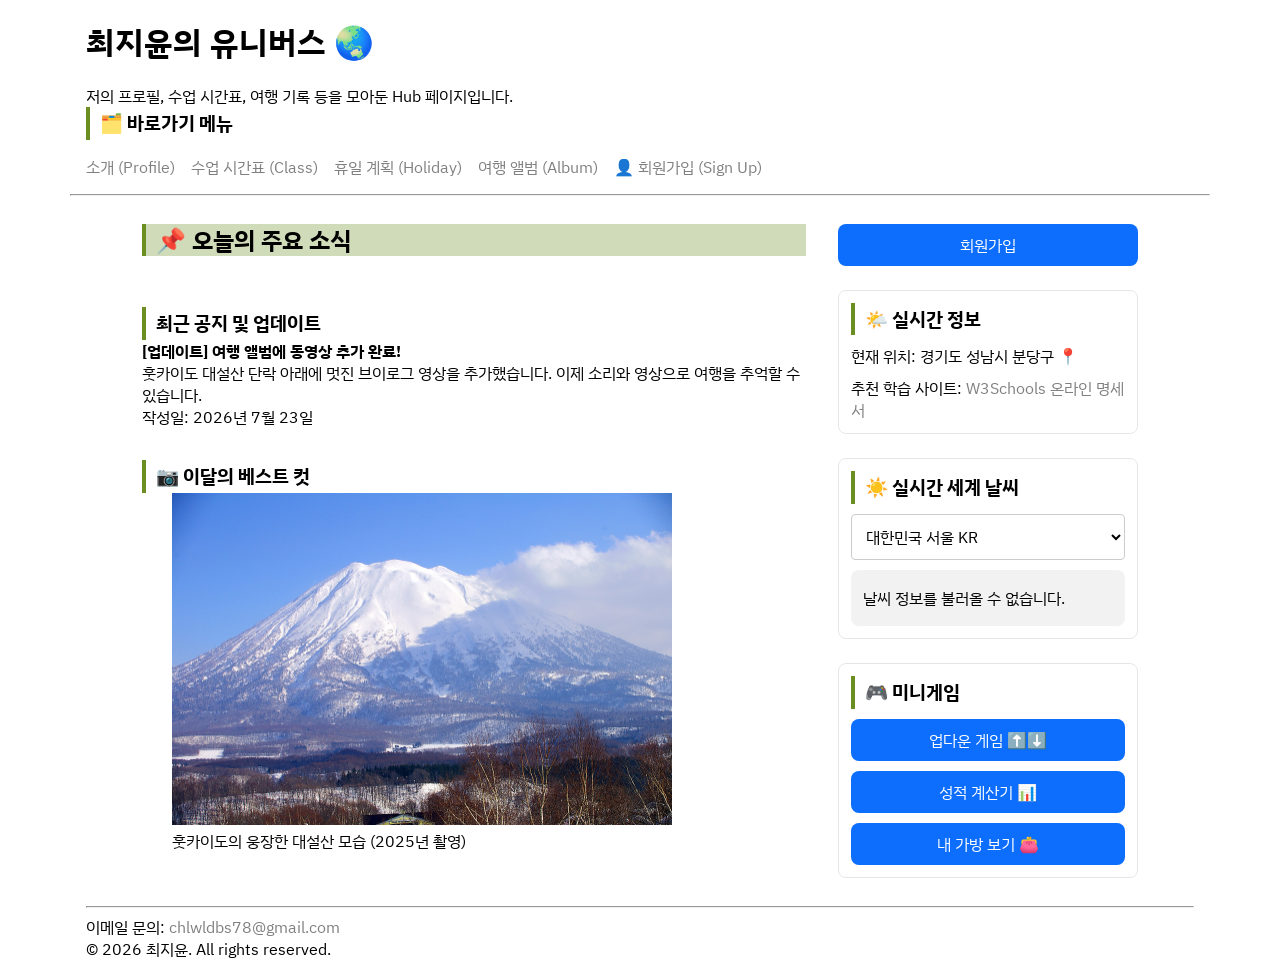
<file: html/index.html>
<!doctype html>
<html lang="en">
  <head>
    <meta charset="UTF-8" />
    <meta name="viewport" content="width=device-width, initial-scale=1.0" />
    <title>Jiyoon Universe</title>
    <link rel="preconnect" href="https://fonts.googleapis.com" />
    <link rel="preconnect" href="https://fonts.gstatic.com" crossorigin />
    <link
      href="https://fonts.googleapis.com/css2?family=IBM+Plex+Sans+KR:wght@400;700&display=swap"
      rel="stylesheet"
    />
    <link rel="stylesheet" href="../css/style.css" />
    <script type="text/javascript" src="../script/upDown.js" defer></script>
    <script type="text/javascript" src="../script/grade.js" defer></script>
    <script type="text/javascript" src="../script/bag.js" defer></script>
    <script type="text/javascript" src="../script/weather.js" defer></script>
  </head>
  <body style="width: 100%; max-width: 1140px; margin: 0 auto">
    <h1>최지윤의 유니버스 🌏</h1>
    <p>저의 프로필, 수업 시간표, 여행 기록 등을 모아둔 Hub 페이지입니다.</p>
    <nav>
      <h3>🗂️ 바로가기 메뉴</h3>
      <ul>
        <li><a href="myProfile.html">소개 (Profile)</a></li>
        <li><a href="myClass.html">수업 시간표 (Class)</a></li>
        <li><a href="myHoliday.html">휴일 계획 (Holiday)</a></li>
        <li><a href="myTrip.html">여행 앨범 (Album)</a></li>
        <li><a href="signUp.html">👤 회원가입 (Sign Up)</a></li>
      </ul>
    </nav>
    <hr />
    <div class="content">
      <main>
        <h2>📌 오늘의 주요 소식</h2>
        <section>
          <h3>최근 공지 및 업데이트</h3>
          <h4>[업데이트] 여행 앨범에 동영상 추가 완료!</h4>
          <p>
            훗카이도 대설산 단락 아래에 멋진 브이로그 영상을 추가했습니다. 이제
            소리와 영상으로 여행을 추억할 수 있습니다.
          </p>
          <p>작성일: 2026년 7월 23일</p>
        </section>
        <section>
          <h3>📷 이달의 베스트 컷</h3>
          <p style="padding-left: 30px">
            <img
              src="../media/travel3.jpg"
              alt="이달의 베스트 컷"
              style="width: 100%; max-width: 500px; height: auto"
            />
            <br />
            훗카이도의 웅장한 대설산 모습 (2025년 촬영)
          </p>
        </section>
      </main>
      <aside class="sidebar">
        <button type="button" class="btn primary-btn" onclick="window.location.href = 'signUp.html'">
          회원가입
        </button>
        <section class="sub-card">
          <h3>🌤️ 실시간 정보</h3>
          <p>현재 위치: 경기도 성남시 분당구 📍</p>
          <p>
            추천 학습 사이트:
            <a href="http://w3schools.com/" target="_blank"
              >W3Schools 온라인 명세서</a
            >
          </p>
        </section>
        <section class="sub-card">
          <h3>☀️ 실시간 세계 날씨</h3>
          <select id="city">
            <option value="seoul">대한민국 서울 KR</option>
            <option value="tokyo">일본 도쿄 JP</option>
            <option value="paris">프랑스 파리 FR</option>
            <option value="newyork">미국 뉴욕 US</option>
          </select>
          <div id="weather-box"></div>
        </section>
        <section class="sub-card">
          <h3>🎮 미니게임</h3>
          <button type="button" class="btn primary-btn" onclick="upDown()">업다운 게임 ⬆️⬇️</button>
          <button type="button" class="btn primary-btn" onclick="grade()">성적 계산기 📊</button>
          <button type="button" class="btn primary-btn" onclick="showMyBag()">내 가방 보기 👛</button>
        </section>
      </aside>
    </div>
    <footer>
      <hr />
      <p>
        이메일 문의:
        <a href="mailto:chlwldbs78@gmail.com">chlwldbs78@gmail.com</a>
      </p>
      <p>© 2026 최지윤. All rights reserved.</p>
    </footer>
  </body>
</html>
</file>
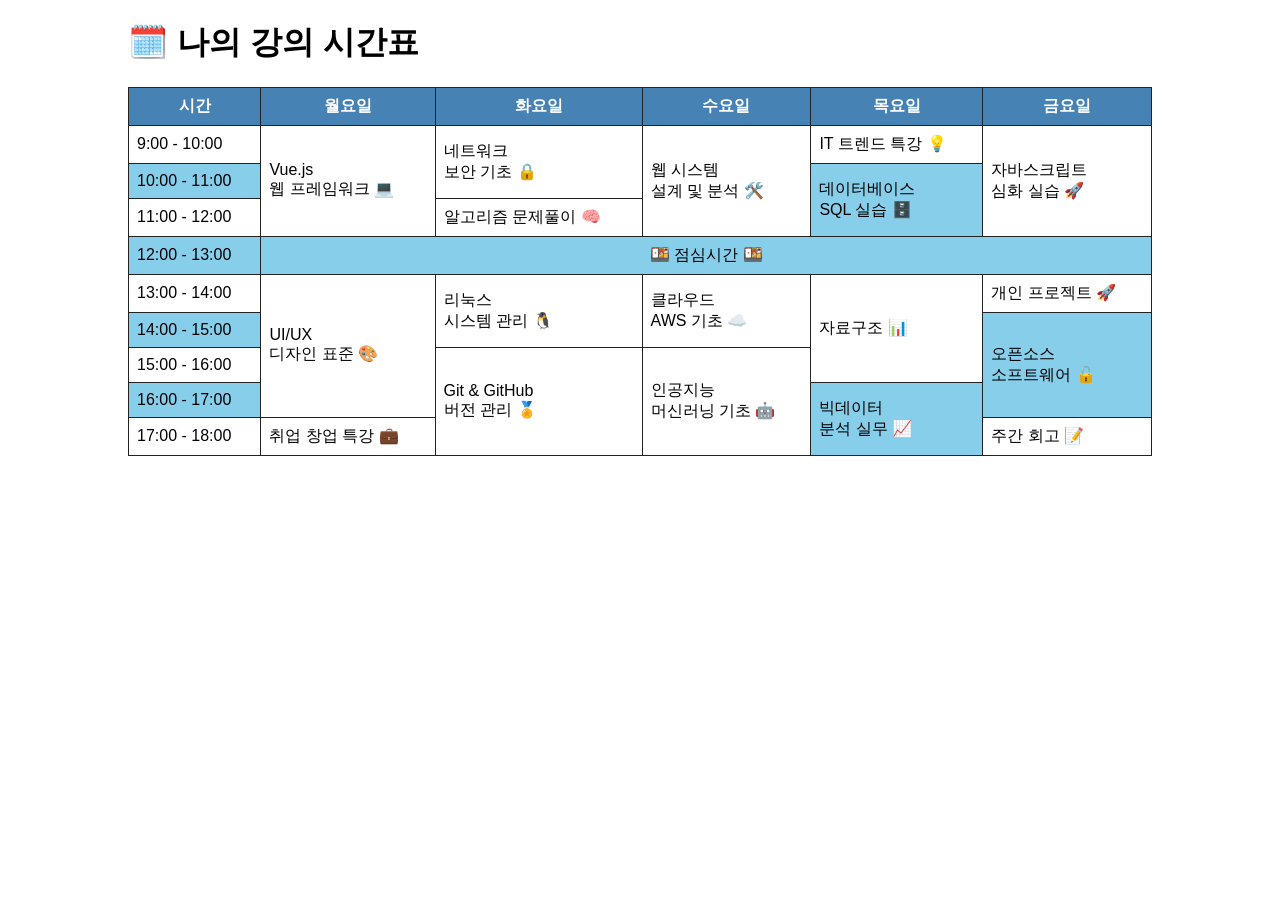
<file: html/myClass.html>
<!doctype html>
<html lang="en">
  <head>
    <meta charset="UTF-8" />
    <meta name="viewport" content="width=device-width, initial-scale=1.0" />
    <title>my class</title>
    <link rel="stylesheet" href="../css/style.css" />
    <style>
      table {
        width: 100%;
        border-collapse: collapse;
      }
      th,
      td {
        border: 1px solid #222;
        padding: 8px;
        text-align: left;
      }
      tbody tr:nth-child(even) {
        background-color: skyblue;
      }
      th {
        background-color: steelblue;
        color: white;
        text-align: center;
      }
    </style>
  </head>
  <body>
    <div class="container">
      <h1>🗓️ 나의 강의 시간표</h1>
      <table>
        <thead>
          <tr>
            <th>시간</th>
            <th>월요일</th>
            <th>화요일</th>
            <th>수요일</th>
            <th>목요일</th>
            <th>금요일</th>
          </tr>
        </thead>
        <tbody>
          <tr>
            <td>9:00 - 10:00</td>
            <td rowspan="3">Vue.js<br />웹 프레임워크 💻</td>
            <td rowspan="2">네트워크<br />보안 기초 🔒</td>
            <td rowspan="3">웹 시스템<br />설계 및 분석 🛠️</td>
            <td>IT 트렌드 특강 💡</td>
            <td rowspan="3">자바스크립트<br />심화 실습 🚀</td>
          </tr>
          <tr>
            <td>10:00 - 11:00</td>
            <td rowspan="2">데이터베이스<br />SQL 실습 🗄️</td>
          </tr>
          <tr>
            <td>11:00 - 12:00</td>
            <td>알고리즘 문제풀이 🧠</td>
          </tr>
          <tr>
            <td>12:00 - 13:00</td>
            <td colspan="5" style="text-align: center">🍱 점심시간 🍱</td>
          </tr>
          <tr>
            <td>13:00 - 14:00</td>
            <td rowspan="4">UI/UX<br />디자인 표준 🎨</td>
            <td rowspan="2">리눅스<br />시스템 관리 🐧</td>
            <td rowspan="2">클라우드<br />AWS 기초 ☁️</td>
            <td rowspan="3">자료구조 📊</td>
            <td>개인 프로젝트 🚀</td>
          </tr>
          <tr>
            <td>14:00 - 15:00</td>
            <td rowspan="3">오픈소스<br />소프트웨어 🔓</td>
          </tr>
          <tr>
            <td>15:00 - 16:00</td>
            <td rowspan="3">Git & GitHub<br />버전 관리 🏅</td>
            <td rowspan="3">인공지능<br />머신러닝 기초 🤖</td>
          </tr>
          <tr>
            <td>16:00 - 17:00</td>
            <td rowspan="2">빅데이터<br />분석 실무 📈</td>
          </tr>
          <tr>
            <td>17:00 - 18:00</td>
            <td>취업 창업 특강 💼</td>
            <td>주간 회고 📝</td>
          </tr>
        </tbody>
      </table>
    </div>
  </body>
</html>
</file>
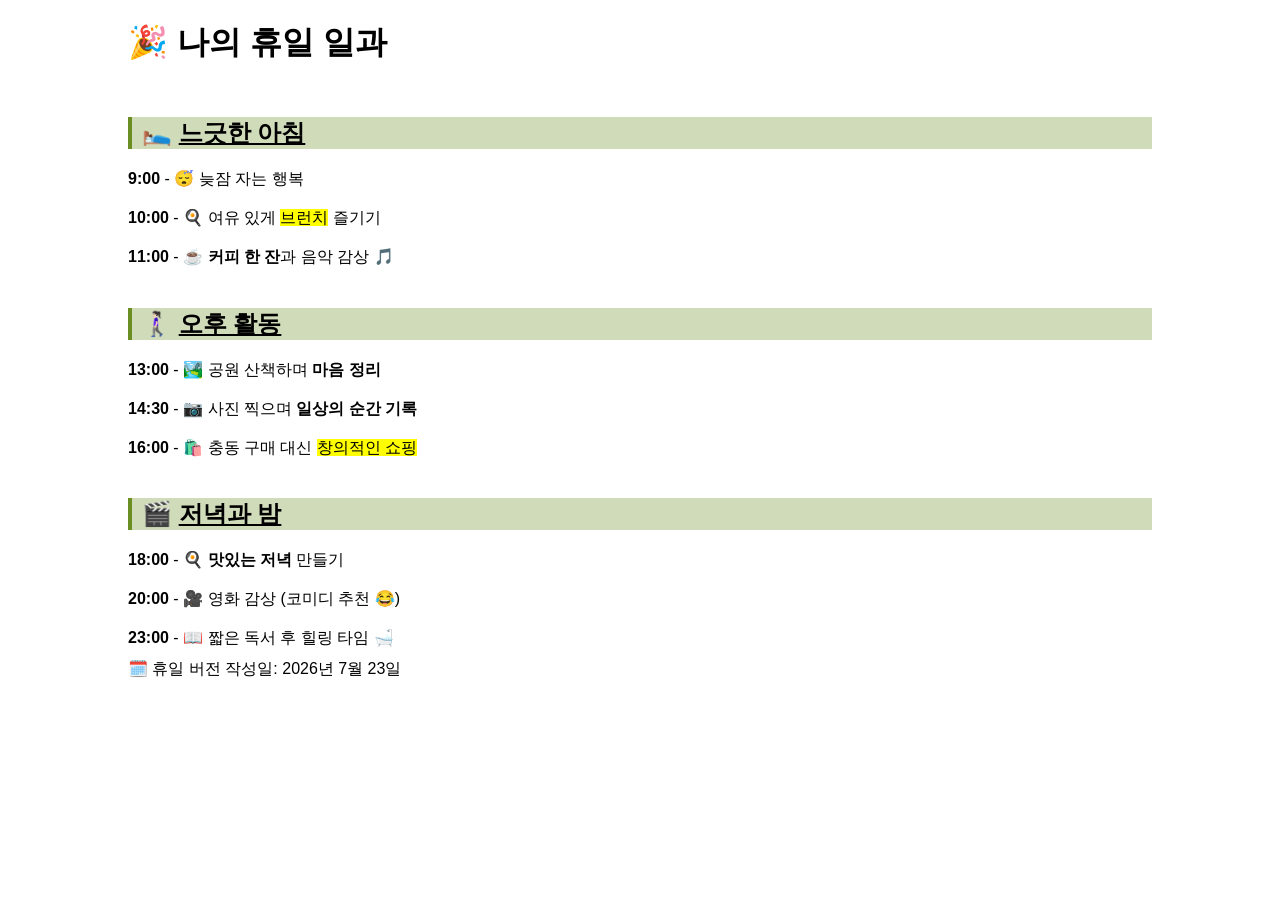
<file: html/myHoliday.html>
<!doctype html>
<html lang="en">
  <head>
    <meta charset="UTF-8" />
    <meta name="viewport" content="width=device-width, initial-scale=1.0" />
    <title>my holiday</title>
    <link rel="stylesheet" href="../css/style.css" />
    <style>
      .underline {
        text-decoration: underline;
      }
    </style>
  </head>
  <body>
    <div class="container">
      <h1>🎉 나의 휴일 일과</h1>
      <section>
        <h2>🛌 <span class="underline">느긋한 아침</span></h2>
        <p>
          <strong>9:00</strong> - 😴 늦잠 자는 행복
          <br />
          <br />
          <strong>10:00</strong> - 🍳 여유 있게 <mark>브런치</mark> 즐기기
          <br />
          <br />
          <strong>11:00</strong> - ☕️ <strong>커피 한 잔</strong>과 음악 감상 🎵
        </p>
      </section>
      <section>
        <h2>🚶🏻‍♀️ <span class="underline">오후 활동</span></h2>
        <p>
          <strong>13:00</strong> - 🏞️ 공원 산책하며 <strong>마음 정리</strong>
          <br />
          <br />
          <strong>14:30</strong> - 📷 사진 찍으며
          <strong>일상의 순간 기록</strong>
          <br />
          <br />
          <strong>16:00</strong> - 🛍️ 충동 구매 대신 <mark>창의적인 쇼핑</mark>
        </p>
      </section>
      <section>
        <h2>🎬 <span class="underline">저녁과 밤</span></h2>
        <p>
          <strong>18:00</strong> - 🍳 <strong>맛있는 저녁</strong> 만들기
          <br />
          <br />
          <strong>20:00</strong> - 🎥 영화 감상 (코미디 추천 😂)
          <br />
          <br />
          <strong>23:00</strong> - 📖 짧은 독서 후 힐링 타임 🛁
        </p>
      </section>
      <p>🗓️ 휴일 버전 작성일: 2026년 7월 23일</p>
    </div>
  </body>
</html>
</file>
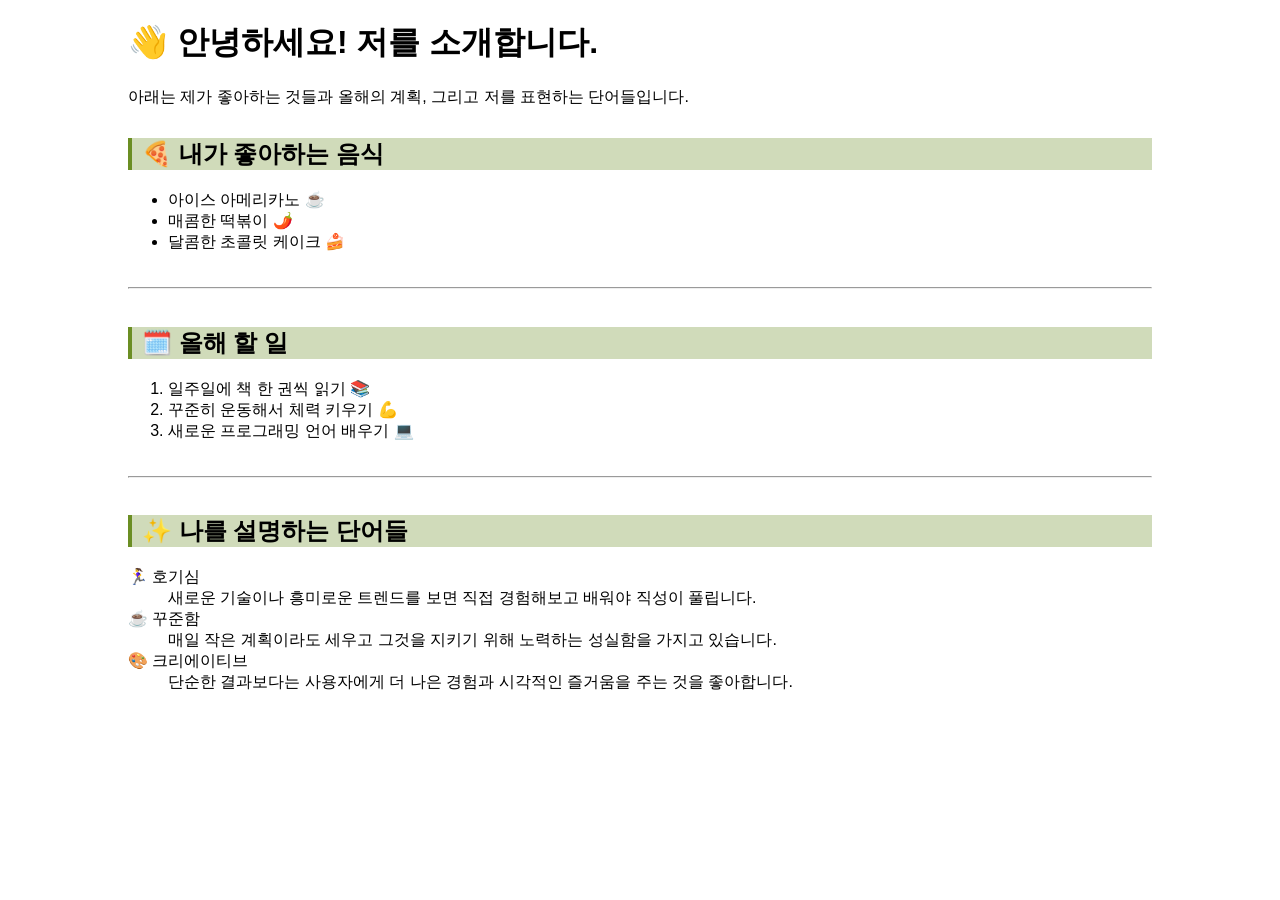
<file: html/myProfile.html>
<!doctype html>
<html lang="en">
  <head>
    <meta charset="UTF-8" />
    <meta name="viewport" content="width=device-width, initial-scale=1.0" />
    <title>my profile</title>
    <link rel="stylesheet" href="../css/style.css" />
  </head>
  <body>
    <div class="container">
      <h1>👋 안녕하세요! 저를 소개합니다.</h1>
      <p>
        아래는 제가 좋아하는 것들과 올해의 계획, 그리고 저를 표현하는
        단어들입니다.
      </p>
      <section>
        <h2>🍕 내가 좋아하는 음식</h2>
        <ul>
          <li>아이스 아메리카노 ☕️</li>
          <li>매콤한 떡볶이 🌶️</li>
          <li>달콤한 초콜릿 케이크 🍰</li>
        </ul>
      </section>
      <hr />
      <section>
        <h2>🗓️ 올해 할 일</h2>
        <ol>
          <li>일주일에 책 한 권씩 읽기 📚</li>
          <li>꾸준히 운동해서 체력 키우기 💪</li>
          <li>새로운 프로그래밍 언어 배우기 💻</li>
        </ol>
      </section>
      <hr />
      <section>
        <h2>✨ 나를 설명하는 단어들</h2>
        <dl>
          <dt>🏃‍♀️ 호기심</dt>
          <dd>
            새로운 기술이나 흥미로운 트렌드를 보면 직접 경험해보고 배워야 직성이
            풀립니다.
          </dd>
          <dt>☕️ 꾸준함</dt>
          <dd>
            매일 작은 계획이라도 세우고 그것을 지키기 위해 노력하는 성실함을
            가지고 있습니다.
          </dd>
          <dt>🎨 크리에이티브</dt>
          <dd>
            단순한 결과보다는 사용자에게 더 나은 경험과 시각적인 즐거움을 주는
            것을 좋아합니다.
          </dd>
        </dl>
      </section>
    </div>
  </body>
</html>
</file>
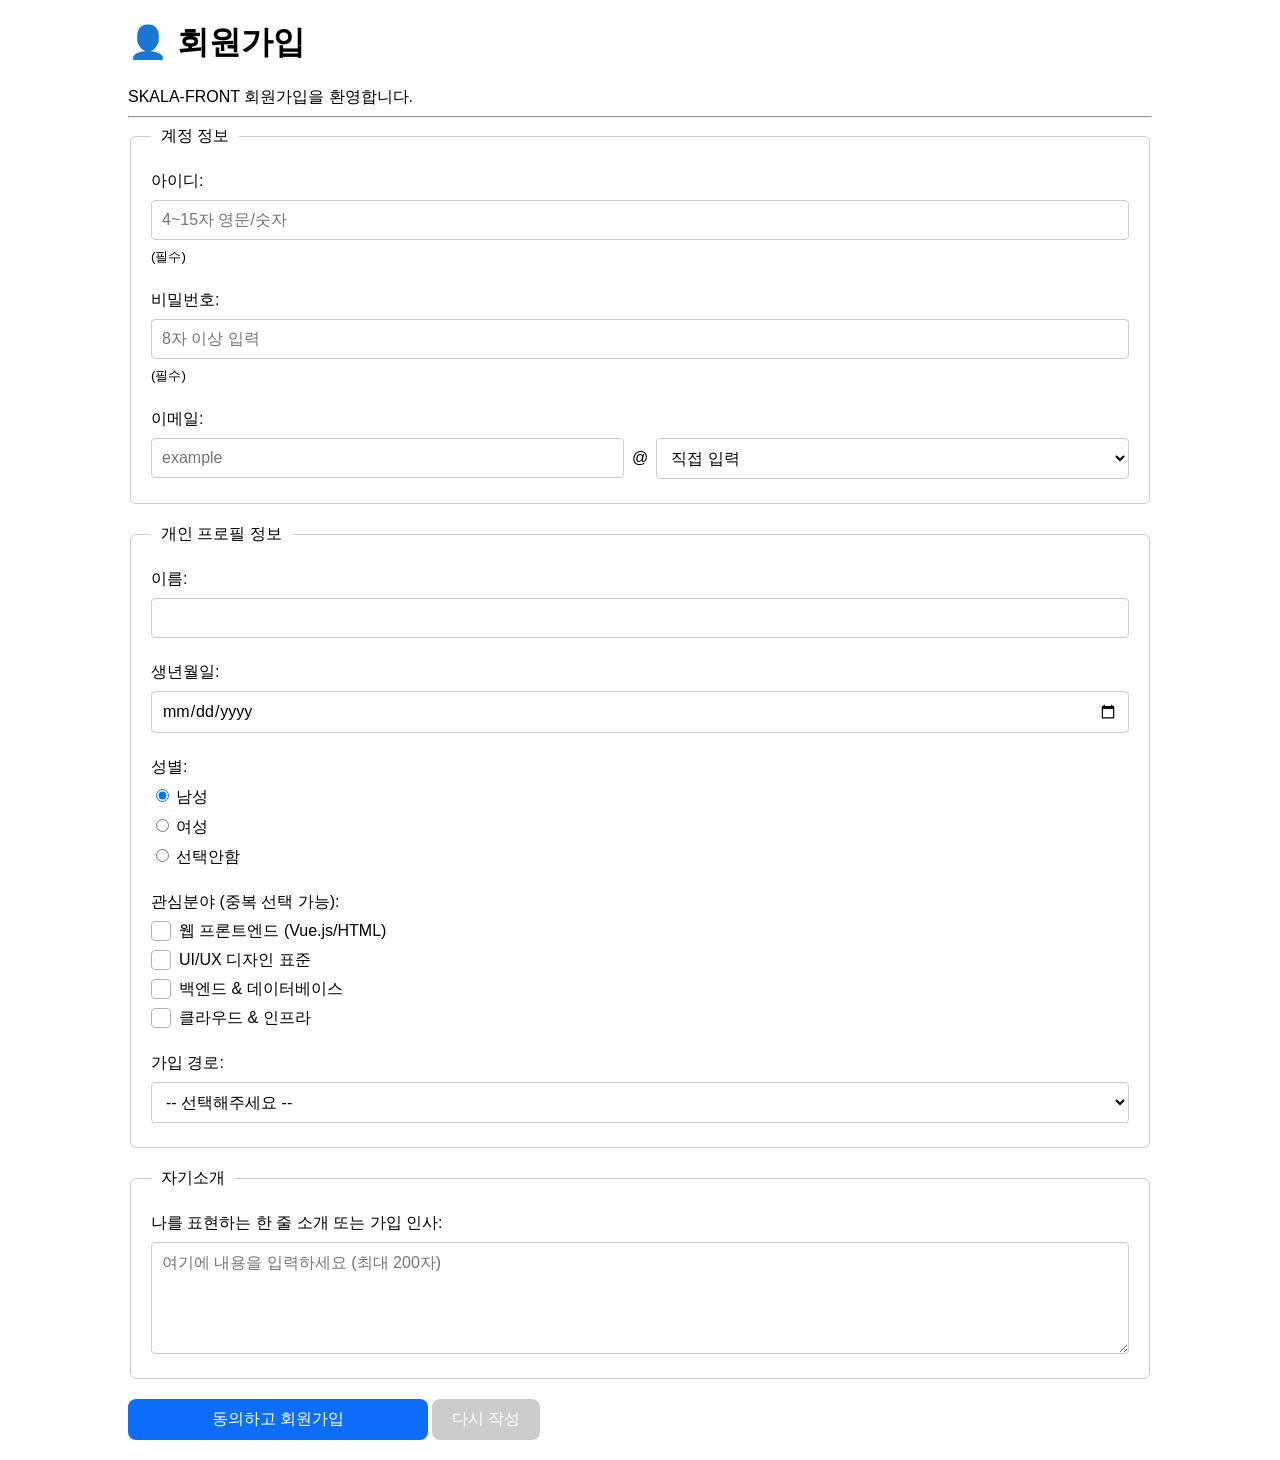
<file: html/signUp.html>
<!doctype html>
<html lang="en">
  <head>
    <meta charset="UTF-8" />
    <meta name="viewport" content="width=device-width, initial-scale=1.0" />
    <title>signup</title>
    <link rel="stylesheet" href="../css/style.css" />
  </head>
  <body>
    <div class="container">
      <h1>👤 회원가입</h1>
      <p>SKALA-FRONT 회원가입을 환영합니다.</p>
      <hr />
      <div>
        <form
          action="signUpResult.html"
          method="get"
          style="
            display: flex;
            flex-direction: column;
            margin-bottom: 20px;
            gap: 20px;
          "
        >
          <fieldset>
            <legend>계정 정보</legend>

            <div class="form-field">
              <label for="userId">아이디: </label>
              <input
                id="userId"
                type="text"
                name="userId"
                minlength="4"
                maxlength="15"
                required
                placeholder="4~15자 영문/숫자"
              />
              <small>(필수)</small>
            </div>

            <div class="form-field">
              <label for="userPw">비밀번호:</label>
              <input
                id="userPw"
                type="password"
                name="userPw"
                minlength="8"
                required
                placeholder="8자 이상 입력"
              />
              <small>(필수)</small>
            </div>
            <div class="form-field">
              <label for="userEmail">이메일: </label>
              <div class="input-row">
                <input
                  id="userEmail"
                  type="text"
                  name="userEmail"
                  placeholder="example"
                />
                @
                <select name="emailDomain">
                  <option value="direct">직접 입력</option>
                  <option value="naver.com">naver.com</option>
                  <option value="gmail.com">gmail.com</option>
                  <option value="daum.net">daum.net</option>
                </select>
              </div>
            </div>
          </fieldset>

          <fieldset>
            <legend>개인 프로필 정보</legend>

            <div class="form-field">
              <label for="userName">이름: </label>
              <input id="userName" type="text" name="userName" required />
            </div>

            <div class="form-field">
              <label for="userBirth">생년월일: </label>
              <input id="userBirth" type="date" name="userBirth" />
            </div>

            <div class="form-field">
              성별:
              <label
                ><input
                  type="radio"
                  name="gender"
                  value="male"
                  checked="checked"
                />
                남성</label
              >
              <label>
                <input type="radio" name="gender" value="female" /> 여성
              </label>
              <label>
                <input type="radio" name="gender" value="none" /> 선택안함
              </label>
            </div>

            <div class="form-field">
              관심분야 (중복 선택 가능):
              <label class="checkbox-label">
                <input
                  class="checkbox-input"
                  type="checkbox"
                  name="interest"
                  value="frontend"
                />
                <span class="checkbox-icon"></span>
                웹 프론트엔드 (Vue.js/HTML)
              </label>
              <label class="checkbox-label">
                <input
                  class="checkbox-input"
                  type="checkbox"
                  name="interest"
                  value="uiux"
                />
                <span class="checkbox-icon"></span>
                UI/UX 디자인 표준
              </label>
              <label class="checkbox-label">
                <input
                  class="checkbox-input"
                  type="checkbox"
                  name="interest"
                  value="backend"
                />
                <span class="checkbox-icon"></span>
                백엔드 & 데이터베이스
              </label>
              <label class="checkbox-label">
                <input
                  class="checkbox-input"
                  type="checkbox"
                  name="interest"
                  value="devops"
                />
                <span class="checkbox-icon"></span>
                클라우드 & 인프라
              </label>
            </div>

            <div class="form-field">
              <label for="route">가입 경로: </label>
              <select id="route" name="route">
                <option value="">-- 선택해주세요 --</option>
                <option value="search">검색 엔진</option>
                <option value="social">소셜 미디어</option>
                <option value="friend">친구 추천</option>
                <option value="event">행사/프로모션</option>
              </select>
            </div>
          </fieldset>

          <fieldset>
            <legend>자기소개</legend>

            <div class="form-field">
              <label for="intro"
                >나를 표현하는 한 줄 소개 또는 가입 인사:
              </label>
              <textarea
                id="intro"
                name="intro"
                rows="5"
                cols="50"
                placeholder="여기에 내용을 입력하세요 (최대 200자)"
              ></textarea>
            </div>
          </fieldset>

          <div style="display: flex; align-items: center; gap: 4px">
            <button type="submit" class="btn primary-btn">동의하고 회원가입</button>
            <button type="reset" class="btn secondary-btn">다시 작성</button>
          </div>
        </form>
      </div>
    </div>
  </body>
</html>
</file>
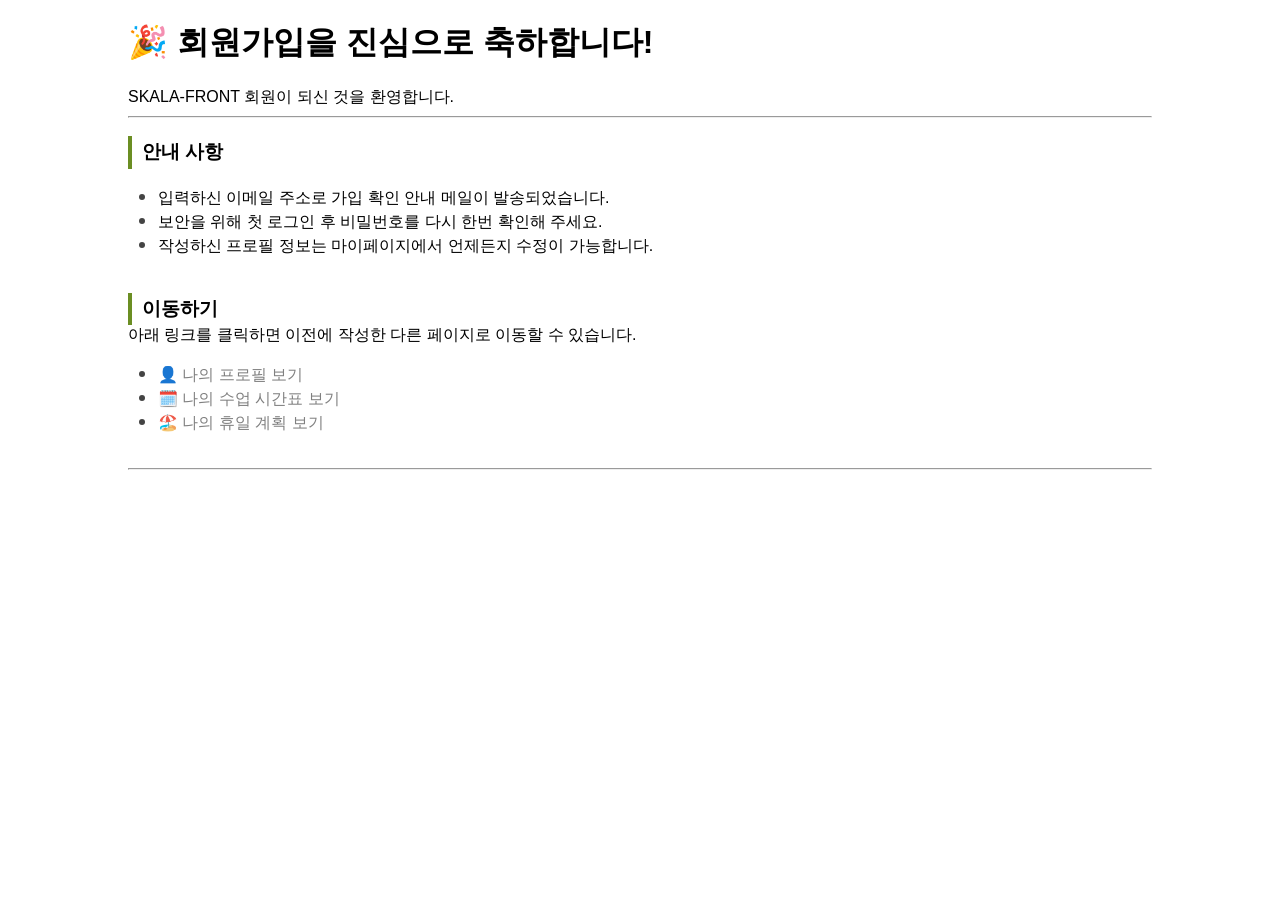
<file: html/signUpResult.html>
<!doctype html>
<html lang="en">
  <head>
    <meta charset="UTF-8" />
    <meta name="viewport" content="width=device-width, initial-scale=1.0" />
    <title>signup complete</title>
    <link rel="stylesheet" href="../css/style.css" />
    <style>
      ul {
        padding-left: 30px;
      }
      li::marker {
        color: #444;
        font-size: 1.25rem;
      }
    </style>
  </head>
  <body>
    <div class="container">
      <h1>🎉 회원가입을 진심으로 축하합니다!</h1>
      <p>SKALA-FRONT 회원이 되신 것을 환영합니다.</p>
      <hr />
      <section>
        <h3>안내 사항</h3>
        <ul>
          <li>입력하신 이메일 주소로 가입 확인 안내 메일이 발송되었습니다.</li>
          <li>보안을 위해 첫 로그인 후 비밀번호를 다시 한번 확인해 주세요.</li>
          <li>
            작성하신 프로필 정보는 마이페이지에서 언제든지 수정이 가능합니다.
          </li>
        </ul>
      </section>
      <section>
        <h3>이동하기</h3>
        <p>
          아래 링크를 클릭하면 이전에 작성한 다른 페이지로 이동할 수 있습니다.
        </p>
        <ul>
          <li><a href="myProfile.html">👤 나의 프로필 보기</a></li>
          <li><a href="myClass.html">🗓️ 나의 수업 시간표 보기</a></li>
          <li><a href="myHoliday.html">🏖️ 나의 휴일 계획 보기</a></li>
        </ul>
      </section>
      <hr />
    </div>
  </body>
</html>
</file>
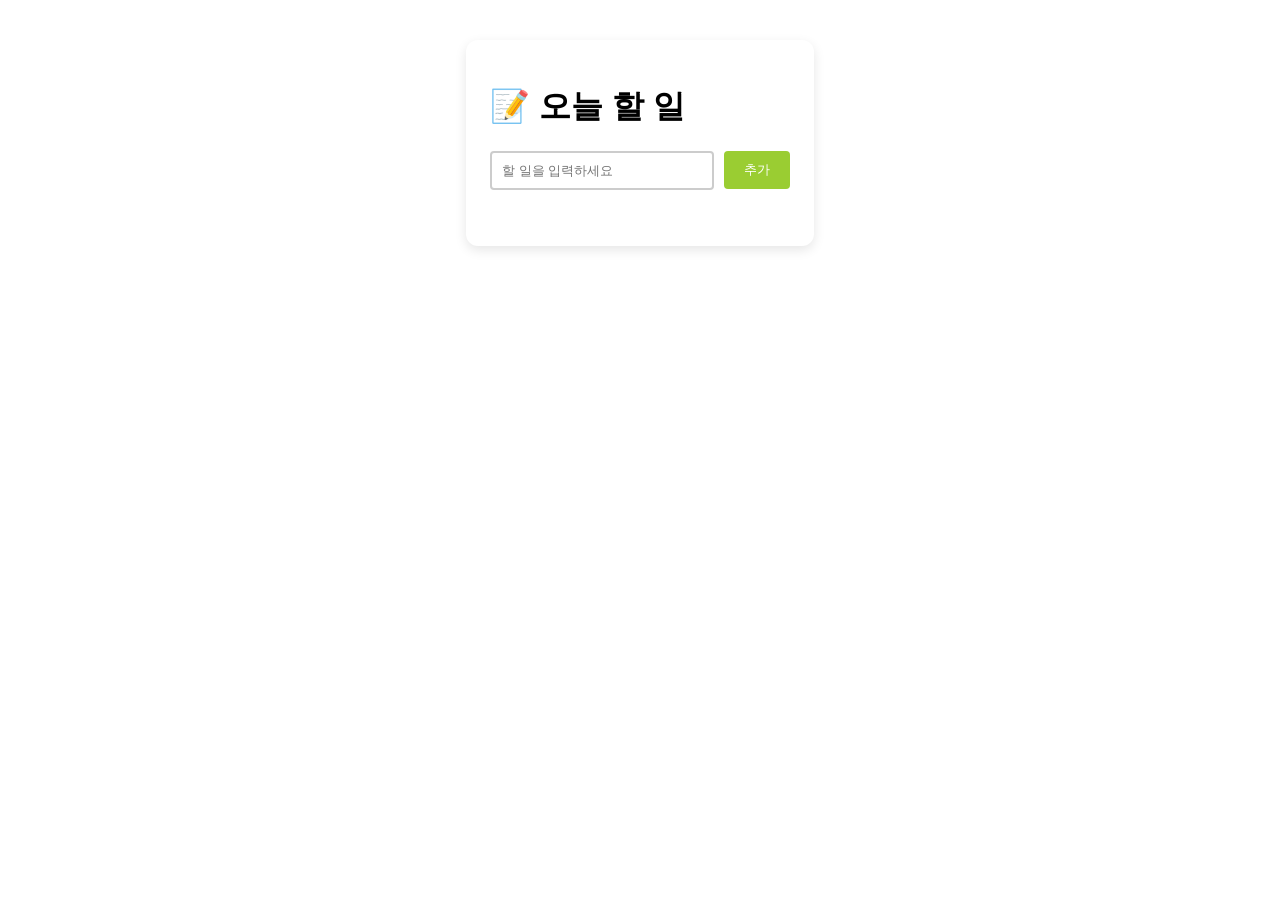
<file: html/todoList.html>
<!doctype html>
<html lang="en">
  <head>
    <meta charset="UTF-8" />
    <meta name="viewport" content="width=device-width, initial-scale=1.0" />
    <title>Welcome SKALA</title>
    <link rel="stylesheet" href="/css/todoList.css" />
    <script type="text/javascript" src="/js/todoList.js" defer></script>
  </head>
  <body>
    <div class="card">
      <h1>📝 오늘 할 일</h1>
      <div class="d-flex">
        <input
          type="text"
          placeholder="할 일을 입력하세요"
          style="
            width: 100%;
            border: 2px solid #ccc;
            border-radius: 4px;
            padding: 10px;
          "
        />
        <button type="button" class="btn add-btn">추가</button>
      </div>
      <ul class="item-list"></ul>
    </div>
  </body>
</html>
</file>
<file: css/style.css>
body {
  font-family: "IBM Plex Sans KR", sans-serif;
  font-weight: 400;
  font-style: normal;
}

body > * {
  padding: 0 16px;
}

nav ul {
  display: flex;
  flex-wrap: wrap;
  list-style: none;
  padding-left: 0;
  gap: 16px;
}

p,
h3,
h4 {
  margin: 0;
}

a {
  text-decoration: none;
  color: #808080;
  transition: color 0.3s ease;
}

a:hover {
  color: #0d6efd;
}

.container {
  margin: 0 auto;
  width: clamp(500px, 80vw, 1140px);
}

.container > section {
  padding: 10px 0;
}

.content {
  display: flex;
  justify-content: center;
  flex-wrap: wrap;
  gap: 32px;

  @media (max-width: 786px) {
    flex-direction: column;
    align-items: center;
  }
}

main {
  display: flex;
  flex-direction: column;
  width: 60%;
  gap: 32px;

  @media (max-width: 786px) {
    width: calc(100% - 38px);
  }
}

section {
  --order: 0;
  animation: fade-in 0.8s ease-out both;
  animation-delay: calc(var(--order) * 0.3s);
}

section:nth-of-type(1) {
  --order: 1;
}

section:nth-of-type(2) {
  --order: 2;
}

section:nth-of-type(3) {
  --order: 3;
}

section:nth-of-type(4) {
  --order: 4;
}

h1 {
  animation: fade-in 0.8s ease-out both;
}
@keyframes fade-in {
  from {
    opacity: 0;
    transform: translateY(20px);
  }

  to {
    opacity: 1;
    transform: translateY(0);
  }
}

h2 {
  background-color: #6b8e2350;
  border-left: 4px solid olivedrab;
  padding-left: 10px;
}

h3 {
  line-height: 1.75;
  border-left: 4px solid olivedrab;
  padding-left: 10px;
}

.sidebar {
  display: flex;
  flex-direction: column;
  width: clamp(100px, 35%, 300px);
  background-color: white;
  border-radius: 8px;
  padding: 20px 0;
  gap: 24px;

  @media (max-width: 786px) {
    width: calc(100% - 40px);
  }
}

.sidebar > ul {
  padding-left: 20px;
}

.sub-card {
  display: flex;
  flex-direction: column;
  overflow: hidden;
  border: 1px solid #e6e6e6;
  border-radius: 8px;
  padding: 12px;
  gap: 10px;
}

#weather-box {
  line-height: 2;
  background-color: #f2f2f2;
  border-radius: 8px;
  padding: 12px;
}

.btn {
  width: 100%;
  max-width: 300px;
  color: white;
  border: none;
  border-radius: 8px;
  padding: 10px 20px;
  cursor: pointer;

  transition: background-color 0.3s ease;
}

.primary-btn {
  background-color: #0d6efd;
}

.primary-btn.btn:hover {
  background-color: #0654ca;
}

.secondary-btn {
  width: fit-content;
  background-color: #ccc;
}

.secondary-btn.btn:hover {
  background-color: #a0a0a0;
}

.trip-card {
  display: flex;
  flex-direction: column;
  background-color: white;
  box-shadow: 0 4px 12px rgba(0, 0, 0, 0.2);
  border-radius: 12px;
  padding: 12px 16px 20px;
  gap: 16px;

  transition:
    transform 0.3s ease,
    box-shadow 0.3s ease;
}

.trip-card > img {
  border-radius: 8px;
  width: 100%;
  max-width: 500px;
  height: auto;
}

.trip-card:hover {
  transform: translateY(-8px);
  box-shadow: 0 12px 24px rgba(0, 0, 0, 0.3);
}

button,
input:not([type="checkbox"]):not([type="radio"]),
select,
textarea {
  width: 100%;
  font: inherit;
  background: transparent;
  border: 1px solid #ccc;
  border-radius: 4px;
  box-sizing: border-box;
  padding: 10px;
  margin: 0;
}

button:focus,
input:focus,
select:focus,
textarea:focus {
  border: 1px solid #0d6efd;
}

fieldset {
  display: flex;
  flex-direction: column;
  border: 1px solid #ccc;
  border-radius: 6px;
  padding: 24px 20px;
  gap: 24px;
}

legend {
  padding: 0 10px;
}

.form-field {
  display: inline-flex;
  flex-direction: column;
  width: 100%;
  gap: 8px;
}

.input-row {
  display: flex;
  align-items: center;
  gap: 8px;
}

textarea {
  resize: vertical;
}

.checkbox-label {
  display: inline-flex;
  align-items: center;
  gap: 8px;
  cursor: pointer;
}

.checkbox-input {
  position: absolute;
  width: 1px;
  height: 1px;
  padding: 0;
  margin: -1px;
  overflow: hidden;
  clip-path: inset(50%);
  white-space: nowrap;
  border: 0;
}

.checkbox-icon {
  position: relative;
  flex-shrink: 0;
  width: 20px;
  height: 20px;
  box-sizing: border-box;

  background-color: #fff;
  border: 1px solid #adb5bd;
  border-radius: 4px;
}

.checkbox-input:checked + .checkbox-icon {
  background-color: #0d6efd;
  border-color: #0d6efd;
}

.checkbox-input:checked + .checkbox-icon::after {
  content: "";
  position: absolute;
  top: 2px;
  left: 6px;
  width: 6px;
  height: 11px;
  border: solid #fff;
  border-width: 0 2px 2px 0;
  transform: rotate(45deg);
  box-sizing: border-box;
}

.checkbox-input:focus-visible + .checkbox-icon {
  outline: 3px solid rgba(13, 110, 253, 0.25);
  outline-offset: 2px;
}

.grid-container {
  display: grid;
  grid-template-columns: repeat(3, 1fr);
  gap: 20px;

  @media (max-width: 786px) {
    grid-template-columns: 1fr;
  }
}
</file>
<file: css/todoList.css>
.card {
  width: 300px;
  margin: 40px auto;
  padding: 24px;
  border-radius: 12px;
  box-shadow: 0 4px 12px rgba(0, 0, 0, 0.1);
  font-family: sans-serif;
}
.card img {
  border-radius: 50%;
}
.btn {
  flex-shrink: 0;
  color: white;
  border: none;
  border-radius: 4px;
  cursor: pointer;
}
.add-btn {
  background-color: yellowgreen;
  padding: 10px 20px;
}
.del-btn {
  background-color: #dc3545;
  padding: 4px 10px;
}
.d-flex {
  display: flex;
  align-items: center;
  justify-content: space-between;
  width: 100%;
  gap: 10px;
}
.item-list {
  display: flex;
  flex-direction: column;
  width: 100%;
  list-style: none;
  padding: 0;
  gap: 10px;
}
.item-box {
  display: flex;
  align-items: center;
  justify-content: space-between;
  background-color: #f7f7f7;
  border-radius: 8px;
  padding: 12px;
}
.item-box.completed .item-text {
  text-decoration: line-through;
  color: #808080;
}
</file>
